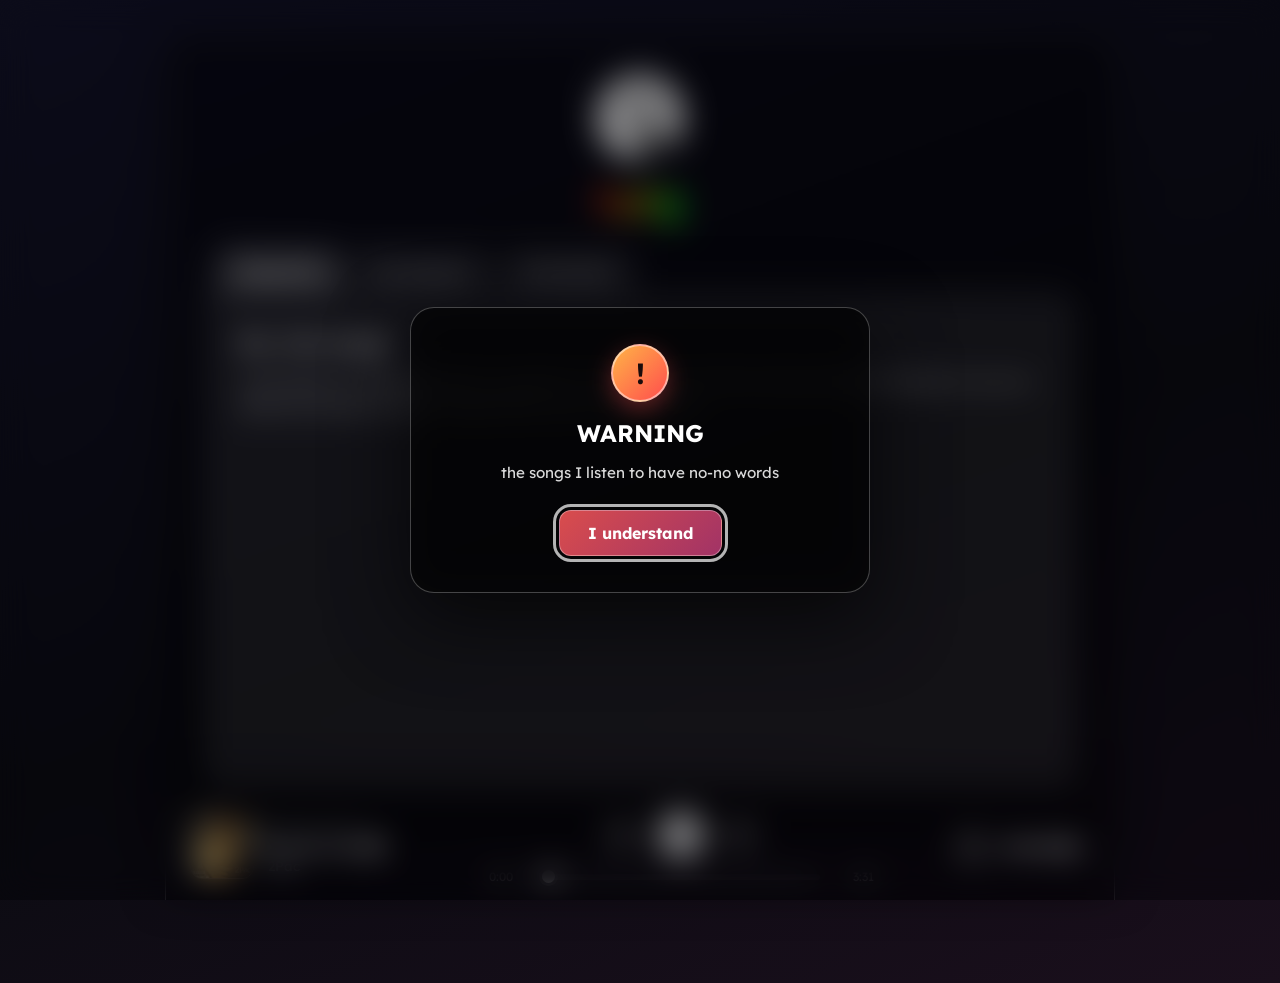
<file: index.html>
<!DOCTYPE html>
<html lang="en">
<head>
  <meta charset="UTF-8">
  <meta name="viewport" content="width=device-width, initial-scale=1.0">
  <title>turg</title>
  <link rel="preconnect" href="https://fonts.googleapis.com">
  <link rel="preconnect" href="https://fonts.gstatic.com" crossorigin>
  <link href="https://fonts.googleapis.com/css2?family=Lexend:wght@400;500;700&display=swap" rel="stylesheet">
  <link rel="icon" href="/images/turg.jpg" type="image/jpeg">
  <link rel="stylesheet" href="style.css">
</head>
<body>

  <video autoplay loop muted playsinline class="bg-video">
    <source src="https://www.image2url.com/r2/default/videos/1787824037300-924594de-0dbc-4b61-9371-f7330ea44771.mp4" type="video/mp4">
    Your browser does not support the video tag.
  </video>

  <div class="page-shell" id="site">
  <main class="glass-card">
    <div class="profile-header">
      <img src="/images/turg.jpg" alt="Avatar" class="avatar">
      <h1 class="username">turg</h1>
    </div>

    <div class="tab-wrapper">
      <nav class="tab-buttons">
        <button class="tab-btn active" onclick="switchTab(event, 'about')">About Me</button>
        <button class="tab-btn" onclick="switchTab(event, 'ports')">My Projects</button>
        <button class="tab-btn" onclick="switchTab(event, 'activity')">My Socials</button>
      </nav>

      <div class="tab-body">
        <section id="about" class="tab-pane active">
          <h2>Hi, I'm turg!</h2>
          <p>I port games to WebAssembly as a passion, I am co-owner of the Universal Stash on Discord, I own an UBG site named Lowkey Chopped Elite, and I LOVE to draw.</p>
        </section>

        <section id="ports" class="tab-pane">
          <div class="ports-grid">
            
            <a href="https://github.com/turg1991/PORTS/tree/main/AntonBlast/" target="_blank" rel="noopener noreferrer" class="port-card">
              <img src="/images/anton.jpg" alt="Icon" class="port-icon">
              <h3>AntonBlast</h3>
              <p>The latest update of AntonBlast ported to web using the VM branch.</p>
            </a>

            <a href="https://lowkeychopped.me" target="_blank" rel="noopener noreferrer" class="port-card">
              <img src="/images/lowkeychoppedlogo.png" alt="Icon" class="port-icon">
              <h3>Lowkey Chopped Elite (W.I.P)</h3>
              <p>An (in-development) unblocked game site with a Scramjet proxy!</p>
            </a>

            <a href="https://github.com/turg1991/PORTS/tree/main/Click The Button/" target="_blank" rel="noopener noreferrer" class="port-card">
              <img src="/images/clickthebutton.png" alt="Icon" class="port-icon">
              <h3>Click The Button</h3>
              <p>The fun, yet addicting endless clicker ported to a web browser.</p>
            </a>

            <a href="https://github.com/turg1991/PORTS/tree/main/Ray3Wasm/" target="_blank" rel="noopener noreferrer" class="port-card">
              <img src="/images/rayman3.ico" alt="Icon" class="port-icon">
              <h3>Ray3Wasm</h3>
              <p>Rayman 3: Hoodlum Havoc ported to WebAssembly using web-compiled functions from the Playstation 2 release.</p>
            </a>

	    <a href="https://github.com/turg1991/PORTS/tree/main/OMORI/" target="_blank" rel="noopener noreferrer" class="port-card">
              <img src="/images/omori.png" alt="Icon" class="port-icon">
              <h3>Omori</h3>
              <p>Omori v1.0.8 ported to WebAssembly with mod support via OneLoader.</p>
            </a>

            <a href="https://github.com/turg1991/PORTS/tree/main/Twilight Monk/" target="_blank" rel="noopener noreferrer" class="port-card">
              <img src="/images/twilight monk.jpg" alt="Icon" class="port-icon">
              <h3>Twilight Monk</h3>
              <p>Twilight Monk statically recompiled to WebAssembly via UEWASM.</p>
            </a>

          </div>
        </section>

        <section id="activity" class="tab-pane">
          <h2>Social Media:</h2>
          <p>Discord: @turg1991</p>
          <p>Twitter: @turg1991</p>
          <p>YouTube: @turg1985</p>
        </section>
      </div>
    </div>
  </main>

  <section class="player-card" aria-label="Music player">
    <div class="player-main">
      <div class="now-playing">
        <img id="coverArt" src="/images/tupac.jpg" alt="Cover art for Hit 'Em Up" class="cover-art" width="64" height="64">
        <div class="now-playing-text">
          <span class="player-label">Now playing</span>
          <h2 class="track-title"><span id="trackTitle">Hit 'Em Up</span> <span class="explicit-badge" title="Explicit content" aria-label="Explicit content">E</span></h2>
          <p id="trackArtist" class="track-artist">2Pac</p>
        </div>
        <div class="equalizer" aria-hidden="true"><span></span><span></span><span></span><span></span></div>
      </div>

      <div class="player-controls">
        <div class="transport">
          <button type="button" class="control-btn" id="prevBtn" aria-label="Previous track">
            <svg viewBox="0 0 24 24" aria-hidden="true"><path d="M6 5h2v14H6zm3.5 7L19 5v14z"/></svg>
          </button>
          <button type="button" class="control-btn play-btn" id="playBtn" aria-label="Play" aria-pressed="false">
            <svg class="icon-play" viewBox="0 0 24 24" aria-hidden="true"><path d="M8 5v14l11-7z"/></svg>
            <svg class="icon-pause" viewBox="0 0 24 24" aria-hidden="true"><path d="M7 5h3.5v14H7zm6.5 0H17v14h-3.5z"/></svg>
          </button>
          <button type="button" class="control-btn" id="nextBtn" aria-label="Next track">
            <svg viewBox="0 0 24 24" aria-hidden="true"><path d="M16 5h2v14h-2zM5 5l9.5 7L5 19z"/></svg>
          </button>
        </div>
        <div class="progress-row">
          <span id="currentTime" class="time">0:00</span>
          <input type="range" id="seek" class="range seek" min="0" max="100" step="0.1" value="0" aria-label="Seek through track">
          <span id="duration" class="time">3:31</span>
        </div>
      </div>

      <div class="volume-control">
        <button type="button" class="control-btn" id="muteBtn" aria-label="Mute">
          <svg class="icon-volume" viewBox="0 0 24 24" aria-hidden="true"><path d="M4 9v6h4l5 4V5L8 9H4zm12.5 3a4.5 4.5 0 0 0-2.5-4v8a4.5 4.5 0 0 0 2.5-4zM14 3.2v2.1a7 7 0 0 1 0 13.4v2.1a9 9 0 0 0 0-17.6z"/></svg>
          <svg class="icon-muted" viewBox="0 0 24 24" aria-hidden="true"><path d="M4 9v6h4l5 4V5L8 9H4zm13.6 3 2.2-2.2-1.4-1.4-2.2 2.2-2.2-2.2-1.4 1.4 2.2 2.2-2.2 2.2 1.4 1.4 2.2-2.2 2.2 2.2 1.4-1.4z"/></svg>
        </button>
        <input type="range" id="volume" class="range volume" min="0" max="1" step="0.01" value="0.8" aria-label="Volume">
      </div>
    </div>
  </section>
  </div>

  <div class="explicit-overlay" id="explicitOverlay">
    <div class="explicit-card" role="alertdialog" aria-modal="true" aria-labelledby="explicitTitle" aria-describedby="explicitText">
      <div class="warning-icon" aria-hidden="true">!</div>
      <h2 id="explicitTitle">WARNING</h2>
      <p id="explicitText">the songs I listen to have no-no words</p>
      <button type="button" class="warning-btn" id="warningAck">I understand</button>
    </div>
  </div>

  <script>
    function switchTab(evt, tabId) {
      const activePane = document.querySelector('.tab-pane.active');
      const targetPane = document.getElementById(tabId);
      
      if (activePane === targetPane) return;
      
      document.querySelectorAll('.tab-btn').forEach(btn => btn.classList.remove('active'));
      evt.currentTarget.classList.add('active');

      if (activePane) {
        activePane.classList.remove('active');
        setTimeout(() => {
          targetPane.classList.add('active');
        }, 150);
      } else {
        targetPane.classList.add('active');
      }
    }

    (function initMusicPlayer() {

      const tracks = [
        {
          title: "Hit 'Em Up",
          artist: '2Pac',
          src: "/music/Hit 'Em Up - 2Pac.mp3",
          cover: '/images/tupac.jpg',
          duration: 211.5
        },
        {
          title: 'Mrs. Jackson',
          artist: 'Outkast',
          src: '/music/Mrs. Jackson - Outkast.mp3',
          cover: '/images/outkast.jpg',
          duration: 241.596
        }
      ];

      const audio = new Audio();
      audio.preload = 'metadata';

      const player = document.querySelector('.player-card');
      const coverArt = document.getElementById('coverArt');
      const trackTitle = document.getElementById('trackTitle');
      const trackArtist = document.getElementById('trackArtist');
      const playBtn = document.getElementById('playBtn');
      const prevBtn = document.getElementById('prevBtn');
      const nextBtn = document.getElementById('nextBtn');
      const muteBtn = document.getElementById('muteBtn');
      const seek = document.getElementById('seek');
      const volume = document.getElementById('volume');
      const currentTimeEl = document.getElementById('currentTime');
      const durationEl = document.getElementById('duration');
      const overlay = document.getElementById('explicitOverlay');
      const warningAck = document.getElementById('warningAck');
      const site = document.getElementById('site');

      const objectUrls = new Map();
      let currentIndex = 0;
      let loadToken = 0;
      let pendingPlay = false;
      let warningOpen = true;

      function formatTime(seconds) {
        if (!Number.isFinite(seconds) || seconds < 0) return '0:00';
        const total = Math.floor(seconds);
        return Math.floor(total / 60) + ':' + String(total % 60).padStart(2, '0');
      }

      function paintRange(input) {
        const min = Number(input.min) || 0;
        const max = Number(input.max) || 100;
        const pct = max === min ? 0 : ((Number(input.value) - min) / (max - min)) * 100;
        input.style.setProperty('--fill', pct + '%');
      }

      // Loading the mp3 as a blob makes seeking work even on servers that
      // ignore Range requests (which would otherwise reset currentTime to 0).
      async function getTrackSource(track) {
        if (objectUrls.has(track.src)) return objectUrls.get(track.src);
        const url = encodeURI(track.src);
        try {
          const response = await fetch(url);
          if (!response.ok) throw new Error('HTTP ' + response.status);
          const blobUrl = URL.createObjectURL(await response.blob());
          objectUrls.set(track.src, blobUrl);
          return blobUrl;
        } catch (error) {
          return url;
        }
      }

      function updateTrackUI() {
        const track = tracks[currentIndex];
        coverArt.src = track.cover;
        coverArt.alt = 'Cover art for ' + track.title + ' by ' + track.artist;
        trackTitle.textContent = track.title;
        trackArtist.textContent = track.artist;
        durationEl.textContent = formatTime(track.duration);
      }

      function setPlayingUI(isPlaying) {
        player.classList.toggle('is-playing', isPlaying);
        playBtn.setAttribute('aria-label', isPlaying ? 'Pause' : 'Play');
        playBtn.setAttribute('aria-pressed', String(isPlaying));
      }

      function play() {
        if (warningOpen) {
          pendingPlay = false;
          return;
        }
        if (!audio.src) {
          pendingPlay = true;
          return;
        }
        pendingPlay = false;
        const result = audio.play();
        if (result && typeof result.catch === 'function') {
          result.catch(function () { setPlayingUI(false); });
        }
      }

      function togglePlay() {
        if (audio.paused) play();
        else {
          pendingPlay = false;
          audio.pause();
        }
      }

      async function loadTrack(index, autoplay) {
        const token = ++loadToken;
        currentIndex = (index + tracks.length) % tracks.length;
        const track = tracks[currentIndex];
        updateTrackUI();
        seek.value = 0;
        paintRange(seek);
        currentTimeEl.textContent = '0:00';
        setPlayingUI(false);
        pendingPlay = autoplay;

        const source = await getTrackSource(track);
        if (token !== loadToken) return;
        audio.src = source;
        audio.load();
        if (pendingPlay) play();
      }

      function closeWarning() {
        if (!warningOpen) return;
        warningOpen = false;
        overlay.classList.add('closed');
        overlay.setAttribute('aria-hidden', 'true');
        document.body.classList.remove('warning-open');
        site.inert = false;
        site.removeAttribute('aria-hidden');
        play();
        playBtn.focus();
      }

      // Keep the fixed bar's height in sync so page content never hides behind it.
      function syncPlayerHeight() {
        document.documentElement.style.setProperty('--player-height', player.offsetHeight + 'px');
      }
      if (window.ResizeObserver) {
        new ResizeObserver(syncPlayerHeight).observe(player);
      } else {
        window.addEventListener('resize', syncPlayerHeight);
      }
      syncPlayerHeight();

      // Build UI and apply the measured durations before metadata arrives.
      loadTrack(0, false);
      tracks.slice(1).forEach(getTrackSource);
      audio.volume = Number(volume.value);
      paintRange(volume);
      paintRange(seek);

      audio.addEventListener('loadedmetadata', function () {
        if (!Number.isFinite(audio.duration)) return;
        tracks[currentIndex].duration = audio.duration;
        updateTrackUI();
      });

      audio.addEventListener('timeupdate', function () {
        const duration = audio.duration || tracks[currentIndex].duration;
        seek.value = duration > 0 ? (audio.currentTime / duration) * 100 : 0;
        paintRange(seek);
        currentTimeEl.textContent = formatTime(audio.currentTime);
      });

      audio.addEventListener('play', function () { setPlayingUI(true); });
      audio.addEventListener('pause', function () { setPlayingUI(false); });
      audio.addEventListener('ended', function () { loadTrack(currentIndex + 1, true); });

      audio.addEventListener('volumechange', function () {
        const silent = audio.muted || audio.volume === 0;
        player.classList.toggle('is-muted', silent);
        muteBtn.setAttribute('aria-label', silent ? 'Unmute' : 'Mute');
      });

      playBtn.addEventListener('click', togglePlay);
      prevBtn.addEventListener('click', function () { loadTrack(currentIndex - 1, true); });
      nextBtn.addEventListener('click', function () { loadTrack(currentIndex + 1, true); });

      seek.addEventListener('input', function () {
        const duration = audio.duration || tracks[currentIndex].duration;
        if (Number.isFinite(duration) && duration > 0) {
          audio.currentTime = (Number(seek.value) / 100) * duration;
          currentTimeEl.textContent = formatTime(audio.currentTime);
        }
        paintRange(seek);
      });

      volume.addEventListener('input', function () {
        audio.volume = Number(volume.value);
        audio.muted = false;
        paintRange(volume);
      });

      muteBtn.addEventListener('click', function () {
        if (audio.muted || audio.volume === 0) {
          audio.muted = false;
          if (audio.volume === 0) {
            volume.value = 0.8;
            audio.volume = 0.8;
            paintRange(volume);
          }
        } else {
          audio.muted = true;
        }
      });

      warningAck.addEventListener('click', closeWarning);
      document.addEventListener('keydown', function (event) {
        if (event.key === 'Escape' && warningOpen) {
          closeWarning();
        } else if (event.code === 'Space' && !warningOpen && event.target === document.body) {
          event.preventDefault();
          togglePlay();
        }
      });

      // Keep the site inert until the explicit-content notice is acknowledged.
      document.body.classList.add('warning-open');
      site.inert = true;
      site.setAttribute('aria-hidden', 'true');
      warningAck.focus();
    })();
  </script>
</body>
</html>
</file>
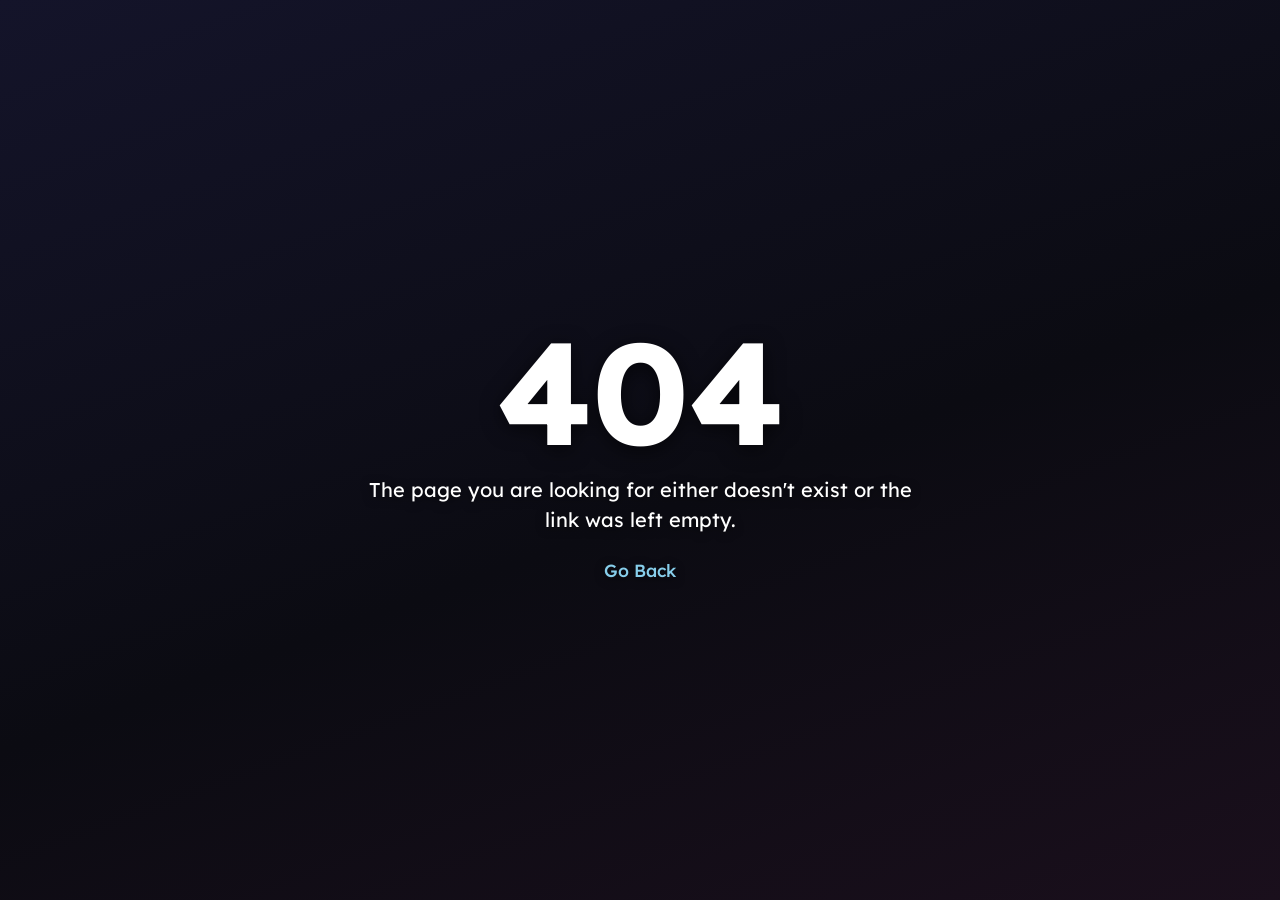
<file: 404/index.html>
<!DOCTYPE html>
<html lang="en">
<head>
  <meta charset="UTF-8">
  <meta name="viewport" content="width=device-width, initial-scale=1.0">
  <title>404 - Page Not Found</title>
  <link rel="preconnect" href="https://fonts.googleapis.com">
  <link rel="preconnect" href="https://fonts.gstatic.com" crossorigin>
  <link href="https://fonts.googleapis.com/css2?family=Lexend:wght@400;500;700&display=swap" rel="stylesheet">
  <link rel="stylesheet" href="404.css">
</head>
<body class="error-body">

  <video autoplay loop muted playsinline class="bg-video">
    <source src="https://www.image2url.com/r2/default/videos/1787824037300-924594de-0dbc-4b61-9371-f7330ea44771.mp4" type="video/mp4">
  </video>

  <main class="error-content-container">
    <h1 class="error-code">404</h1>
    <p class="error-text">The page you are looking for either doesn't exist or the link was left empty.</p>
    <a href="../index.html" class="error-link">Go Back</a>
  </main>

</body>
</html>
</file>
<file: style.css>
﻿* {
  box-sizing: border-box;
  margin: 0;
  padding: 0;
}

body.warning-open {
  overflow: hidden;
}

body {
  font-family: 'Lexend', sans-serif;
  font-weight: 400;
  min-height: 100vh;
  display: flex;
  justify-content: center;
  align-items: flex-start;
  padding: 2rem;
  padding-bottom: calc(3rem + var(--player-height, 130px));
  overflow-x: hidden;
  position: relative;
  background-color: #0b0b12;
  background-image: linear-gradient(160deg, #14142a 0%, #0b0b12 55%, #1a0f1c 100%);
}

.bg-video {
  position: fixed;
  top: 0;
  left: 0;
  width: 100vw;
  height: 100vh;
  object-fit: cover;
  z-index: 0;
  pointer-events: none;
}

h1, h2, h3, .username {
  font-family: 'Lexend', sans-serif;
  font-weight: 700;
}

.page-shell {
  width: 100%;
  max-width: 950px;
  display: flex;
  flex-direction: column;
  gap: 1rem;
}

.glass-card {
  position: relative;
  z-index: 1;
  width: 100%;
  max-width: 950px;
  min-height: 550px;
  padding: 2.5rem;
  border-radius: 24px;
  background: rgba(0, 0, 0, 0.45);
  backdrop-filter: blur(16px);
  -webkit-backdrop-filter: blur(16px);
  border: 1px solid rgba(255, 255, 255, 0.25);
  box-shadow: 0 12px 40px 0 rgba(0, 0, 0, 0.5);
  color: #ffffff;
  display: flex;
  flex-direction: column;
}

.profile-header {
  display: flex;
  flex-direction: column;
  align-items: center;
  justify-content: center;
  margin-bottom: 1.5rem;
}

.avatar {
  width: 90px;
  height: 90px;
  border-radius: 50%;
  border: 3px solid rgba(255, 255, 255, 0.8);
  margin-bottom: 0.75rem;
}

.username {
  font-size: 2.5rem;
  letter-spacing: 1px;
  text-align: center;
  color: #ffffff;
  display: inline-block;
}

@supports ((background-clip: text) or (-webkit-background-clip: text)) {
  .username {
    background: linear-gradient(90deg, #ff0000, #ff7f00, #ffff00, #00ff00, #00ffff, #0000ff, #8b00ff, #ff0000);
    background-size: 200% auto;
    -webkit-background-clip: text;
    background-clip: text;
    -webkit-text-fill-color: transparent;
    color: transparent;
    animation: rainbowHorizontal 4s linear infinite;
  }
}

@keyframes rainbowHorizontal {
  0% { background-position: 0% center; }
  100% { background-position: 200% center; }
}

.tab-wrapper {
  display: flex;
  flex-direction: column;
  flex-grow: 1;
}

.tab-buttons {
  display: flex;
  gap: 8px;
  padding-left: 10px;
}

.tab-btn {
  font-family: 'Lexend', sans-serif;
  background: rgba(255, 255, 255, 0.1);
  border: 1px solid rgba(255, 255, 255, 0.2);
  border-bottom: none;
  color: rgba(255, 255, 255, 0.75);
  padding: 0.75rem 1.5rem;
  font-size: 1rem;
  font-weight: 500;
  cursor: pointer;
  border-radius: 12px 12px 0 0;
  transition: background 0.2s ease, color 0.2s ease, border-color 0.2s ease;
}

.tab-btn:hover {
  background: rgba(255, 255, 255, 0.25);
  color: #ffffff;
}

.tab-btn.active {
  background: rgba(255, 255, 255, 0.25);
  color: #ffffff;
  border-color: rgba(255, 255, 255, 0.4);
  font-weight: 700;
}

.tab-body {
  background: rgba(255, 255, 255, 0.1);
  border: 1px solid rgba(255, 255, 255, 0.3);
  border-radius: 0 16px 16px 16px;
  padding: 2rem;
  flex-grow: 1;
  display: grid;
  grid-template-columns: 1fr;
  grid-template-rows: 1fr;
}

.tab-pane {
  grid-column: 1;
  grid-row: 1;
  opacity: 0;
  visibility: hidden;
  transform: translateY(6px);
  transition: opacity 0.25s ease, transform 0.25s ease, visibility 0.25s ease;
}

.tab-pane.active {
  opacity: 1;
  visibility: visible;
  transform: translateY(0);
}

.tab-pane h2 {
  margin-bottom: 0.75rem;
}

.tab-pane p {
  line-height: 1.6;
  opacity: 0.9;
  font-weight: 400;
}

.ports-grid {
  display: grid;
  grid-template-columns: repeat(auto-fill, minmax(200px, 1fr));
  gap: 1.25rem;
}

.port-card {
  display: block;
  text-decoration: none;
  color: #ffffff;
  background: rgba(255, 255, 255, 0.12);
  border: 1px solid rgba(255, 255, 255, 0.2);
  border-radius: 14px;
  padding: 1.25rem;
  text-align: center;
  transition: transform 0.2s ease, background 0.2s ease;
}

.port-card:hover {
  transform: translateY(-4px);
  background: rgba(255, 255, 255, 0.25);
}

.port-icon {
  width: 45px;
  height: 45px;
  border-radius: 10px;
  margin-bottom: 0.75rem;
  object-fit: cover;
}

.port-card h3 {
  font-size: 1.1rem;
  margin-bottom: 0.4rem;
}

.port-card p {
  font-size: 0.85rem;
  opacity: 0.85;
  line-height: 1.3;
  font-weight: 400;
}

/* ---------- Music player ---------- */

.player-card {
  position: fixed;
  bottom: 0;
  left: 50%;
  transform: translateX(-50%);
  z-index: 20;
  width: min(950px, calc(100% - 2rem));
  padding: 1rem 1.5rem;
  border-radius: 24px 24px 0 0;
  background: rgba(0, 0, 0, 0.38);
  backdrop-filter: blur(14px);
  -webkit-backdrop-filter: blur(14px);
  border: 1px solid rgba(255, 255, 255, 0.25);
  border-bottom: none;
  box-shadow: 0 -8px 40px 0 rgba(0, 0, 0, 0.5);
  color: #ffffff;
}

.player-main {
  display: grid;
  grid-template-columns: minmax(190px, 1fr) minmax(300px, 1.4fr) minmax(130px, 0.7fr);
  align-items: center;
  gap: 1.5rem;
}

.now-playing {
  display: flex;
  align-items: center;
  gap: 0.9rem;
  min-width: 0;
}

.cover-art {
  width: 64px;
  height: 64px;
  flex: none;
  border-radius: 12px;
  object-fit: cover;
  border: 1px solid rgba(255, 255, 255, 0.3);
  box-shadow: 0 6px 18px rgba(0, 0, 0, 0.45);
  transition: box-shadow 0.3s ease;
}

.player-card.is-playing .cover-art {
  box-shadow: 0 0 22px rgba(255, 255, 255, 0.3);
}

.now-playing-text {
  min-width: 0;
}

.player-label {
  display: block;
  margin-bottom: 0.2rem;
  font-size: 0.62rem;
  font-weight: 700;
  letter-spacing: 0.14em;
  text-transform: uppercase;
  color: rgba(255, 255, 255, 0.55);
}

.track-title {
  display: flex;
  align-items: center;
  gap: 0.4rem;
  font-size: 1.05rem;
  white-space: nowrap;
  overflow: hidden;
  text-overflow: ellipsis;
}

#trackTitle {
  min-width: 0;
  overflow: hidden;
  white-space: nowrap;
  text-overflow: ellipsis;
}

.explicit-badge {
  display: inline-grid;
  place-items: center;
  flex: none;
  width: 17px;
  height: 17px;
  border-radius: 4px;
  background: rgba(255, 255, 255, 0.85);
  color: #1a0a12;
  font-size: 0.68rem;
  font-weight: 700;
}

.now-playing-text .track-artist {
  font-size: 0.85rem;
}

.now-playing-text .track-artist,
.track-title {
  overflow: hidden;
  white-space: nowrap;
  text-overflow: ellipsis;
}

.equalizer {
  display: flex;
  align-items: flex-end;
  gap: 3px;
  height: 18px;
  margin-left: auto;
  opacity: 0;
  transition: opacity 0.2s ease;
}

.player-card.is-playing .equalizer {
  opacity: 1;
}

.equalizer span {
  width: 3px;
  height: 30%;
  border-radius: 3px;
  background: linear-gradient(180deg, #ff8a8a, #c77dff);
}

.player-card.is-playing .equalizer span {
  animation: equalize 900ms ease-in-out infinite alternate;
}

.equalizer span:nth-child(2) { animation-delay: 180ms; }
.equalizer span:nth-child(3) { animation-delay: 360ms; }
.equalizer span:nth-child(4) { animation-delay: 90ms; }

@keyframes equalize {
  from { height: 25%; }
  to { height: 100%; }
}

.player-controls {
  display: flex;
  flex-direction: column;
  gap: 0.65rem;
  min-width: 0;
}

.transport {
  display: flex;
  align-items: center;
  justify-content: center;
  gap: 1rem;
}

.control-btn {
  display: grid;
  place-items: center;
  width: 38px;
  height: 38px;
  flex: none;
  padding: 0;
  border-radius: 50%;
  background: rgba(255, 255, 255, 0.1);
  border: 1px solid rgba(255, 255, 255, 0.2);
  color: #ffffff;
  cursor: pointer;
  transition: background 0.2s ease, transform 0.2s ease, border-color 0.2s ease;
}

.control-btn:hover {
  background: rgba(255, 255, 255, 0.25);
  border-color: rgba(255, 255, 255, 0.4);
  transform: translateY(-2px);
}

.control-btn svg {
  width: 18px;
  height: 18px;
  fill: currentColor;
}

.play-btn {
  width: 48px;
  height: 48px;
  background: rgba(255, 255, 255, 0.9);
  border-color: transparent;
  color: #12121c;
}

.play-btn:hover {
  background: #ffffff;
}

.play-btn svg {
  width: 22px;
  height: 22px;
}

.icon-pause,
.icon-muted {
  display: none;
}

.player-card.is-playing .icon-play { display: none; }
.player-card.is-playing .icon-pause { display: block; }
.player-card.is-muted .icon-volume { display: none; }
.player-card.is-muted .icon-muted { display: block; }

.progress-row {
  display: flex;
  align-items: center;
  gap: 0.75rem;
}

.time {
  min-width: 2.6rem;
  font-size: 0.75rem;
  font-variant-numeric: tabular-nums;
  color: rgba(255, 255, 255, 0.7);
}

.time:last-child {
  text-align: right;
}

.range {
  -webkit-appearance: none;
  appearance: none;
  width: 100%;
  height: 6px;
  border-radius: 999px;
  outline: none;
  cursor: pointer;
  background: linear-gradient(90deg,
    #ffffff 0%,
    #ffffff var(--fill, 0%),
    rgba(255, 255, 255, 0.2) var(--fill, 0%),
    rgba(255, 255, 255, 0.2) 100%);
}

.range::-webkit-slider-thumb {
  -webkit-appearance: none;
  appearance: none;
  width: 13px;
  height: 13px;
  border: none;
  border-radius: 50%;
  background: #ffffff;
  box-shadow: 0 0 0 3px rgba(255, 255, 255, 0.15);
}

.range::-moz-range-thumb {
  width: 13px;
  height: 13px;
  border: none;
  border-radius: 50%;
  background: #ffffff;
  box-shadow: 0 0 0 3px rgba(255, 255, 255, 0.15);
}

.range:focus-visible {
  box-shadow: 0 0 0 3px rgba(255, 255, 255, 0.3);
}

.seek {
  flex: 1;
  min-width: 0;
}

.volume-control {
  display: flex;
  align-items: center;
  justify-content: flex-end;
  gap: 0.6rem;
}

.volume {
  width: 90px;
}

/* ---------- Explicit content warning ---------- */

.explicit-overlay {
  position: fixed;
  inset: 0;
  z-index: 100;
  display: grid;
  place-items: center;
  padding: 1.5rem;
  background: rgba(3, 3, 8, 0.45);
  backdrop-filter: blur(16px);
  -webkit-backdrop-filter: blur(16px);
  opacity: 1;
  visibility: visible;
  transition: opacity 0.35s ease, visibility 0.35s ease;
}

.explicit-overlay.closed {
  opacity: 0;
  visibility: hidden;
  pointer-events: none;
}

.explicit-card {
  width: 100%;
  max-width: 460px;
  padding: 2.25rem 2rem;
  border-radius: 24px;
  background: rgba(0, 0, 0, 0.55);
  backdrop-filter: blur(20px);
  -webkit-backdrop-filter: blur(20px);
  border: 1px solid rgba(255, 255, 255, 0.25);
  box-shadow: 0 24px 80px 0 rgba(0, 0, 0, 0.65);
  color: #ffffff;
  text-align: center;
  animation: warningIn 0.35s ease-out;
}

@keyframes warningIn {
  from { opacity: 0; transform: translateY(12px) scale(0.97); }
  to { opacity: 1; transform: translateY(0) scale(1); }
}

.warning-icon {
  display: grid;
  place-items: center;
  width: 58px;
  height: 58px;
  margin: 0 auto 1rem;
  border-radius: 50%;
  background: linear-gradient(135deg, #ffb347, #ff4d4d);
  border: 2px solid rgba(255, 255, 255, 0.5);
  box-shadow: 0 8px 24px rgba(255, 77, 77, 0.35);
  color: #1a0b0b;
  font-size: 1.8rem;
  font-weight: 700;
}

.explicit-card h2 {
  margin-bottom: 0.75rem;
  font-size: 1.5rem;
}

.explicit-card p {
  margin-bottom: 1.5rem;
  font-size: 0.95rem;
  line-height: 1.65;
  opacity: 0.85;
}

.warning-btn {
  padding: 0.75rem 1.75rem;
  border-radius: 12px;
  background: linear-gradient(135deg, rgba(255, 90, 90, 0.85), rgba(190, 60, 120, 0.85));
  border: 1px solid rgba(255, 255, 255, 0.35);
  color: #ffffff;
  font-family: inherit;
  font-size: 1rem;
  font-weight: 700;
  cursor: pointer;
  transition: transform 0.2s ease, box-shadow 0.2s ease, filter 0.2s ease;
}

.warning-btn:hover {
  transform: translateY(-2px);
  filter: brightness(1.1);
  box-shadow: 0 10px 24px rgba(255, 80, 80, 0.3);
}

.warning-btn:focus-visible {
  outline: 3px solid rgba(255, 255, 255, 0.7);
  outline-offset: 3px;
}

@media (max-width: 760px) {
  body {
    padding: 1rem;
    padding-bottom: calc(2rem + var(--player-height, 260px));
  }

  .glass-card {
    min-height: 0;
    padding: 1.5rem;
  }

  .player-main {
    grid-template-columns: 1fr;
    gap: 1rem;
  }

  .volume-control {
    justify-content: flex-start;
  }

  .volume {
    flex: 1;
  }
}

@media (prefers-reduced-motion: reduce) {
  .username,
  .explicit-card,
  .player-card.is-playing .equalizer span {
    animation: none;
  }
}
</file>
<file: 404/404.css>
*,
*::before,
*::after {
  box-sizing: border-box;
}

body {
  margin: 0;
  padding: 0;
  min-height: 100vh;
  min-height: 100dvh;
  display: flex;
  justify-content: center;
  align-items: center;
  overflow-x: hidden;
  font-family: 'Lexend', sans-serif;
  font-weight: 400;
  color: #ffffff;
  background-color: #0b0b12;
  background-image: linear-gradient(160deg, #14142a 0%, #0b0b12 55%, #1a0f1c 100%);
}

.error-body {
  overflow: hidden;
}

.error-content-container {
  position: relative;
  z-index: 1;
  display: flex;
  flex-direction: column;
  align-items: center;
  text-align: center;
  padding: 2rem;
}

.error-code {
  font-family: 'Lexend', sans-serif;
  font-size: 9rem;
  font-weight: 700;
  color: #ffffff;
  line-height: 1;
  margin: 0 0 0.75rem 0;
  text-shadow: 0 4px 20px rgba(0, 0, 0, 0.6);
}

.error-text {
  font-family: 'Lexend', sans-serif;
  font-size: 1.25rem;
  font-weight: 400;
  color: #ffffff;
  max-width: 550px;
  line-height: 1.5;
  margin: 0 0 1.5rem 0;
  text-shadow: 0 2px 10px rgba(0, 0, 0, 0.6);
}

.error-link {
  font-family: 'Lexend', sans-serif;
  font-size: 1.1rem;
  font-weight: 500;
  color: #87ceeb;
  background: none;
  border: none;
  padding: 0;
  text-decoration: none;
  transition: color 0.2s ease, transform 0.2s ease;
  text-shadow: 0 2px 10px rgba(0, 0, 0, 0.6);
}

.error-link:hover {
  color: #b0e0e6;
  transform: translateY(-2px);
  text-decoration: underline;
}

.bg-video {
  position: fixed;
  inset: 0;
  width: 100vw;
  height: 100vh;
  object-fit: cover;
  object-position: center;
  z-index: 0;
  pointer-events: none;
}

@media (max-width: 480px) {
  .error-code {
    font-size: 5.5rem;
  }

  .error-text {
    font-size: 1.05rem;
  }
}

@media (prefers-reduced-motion: reduce) {
  .error-link {
    transition: none;
  }
}
</file>
